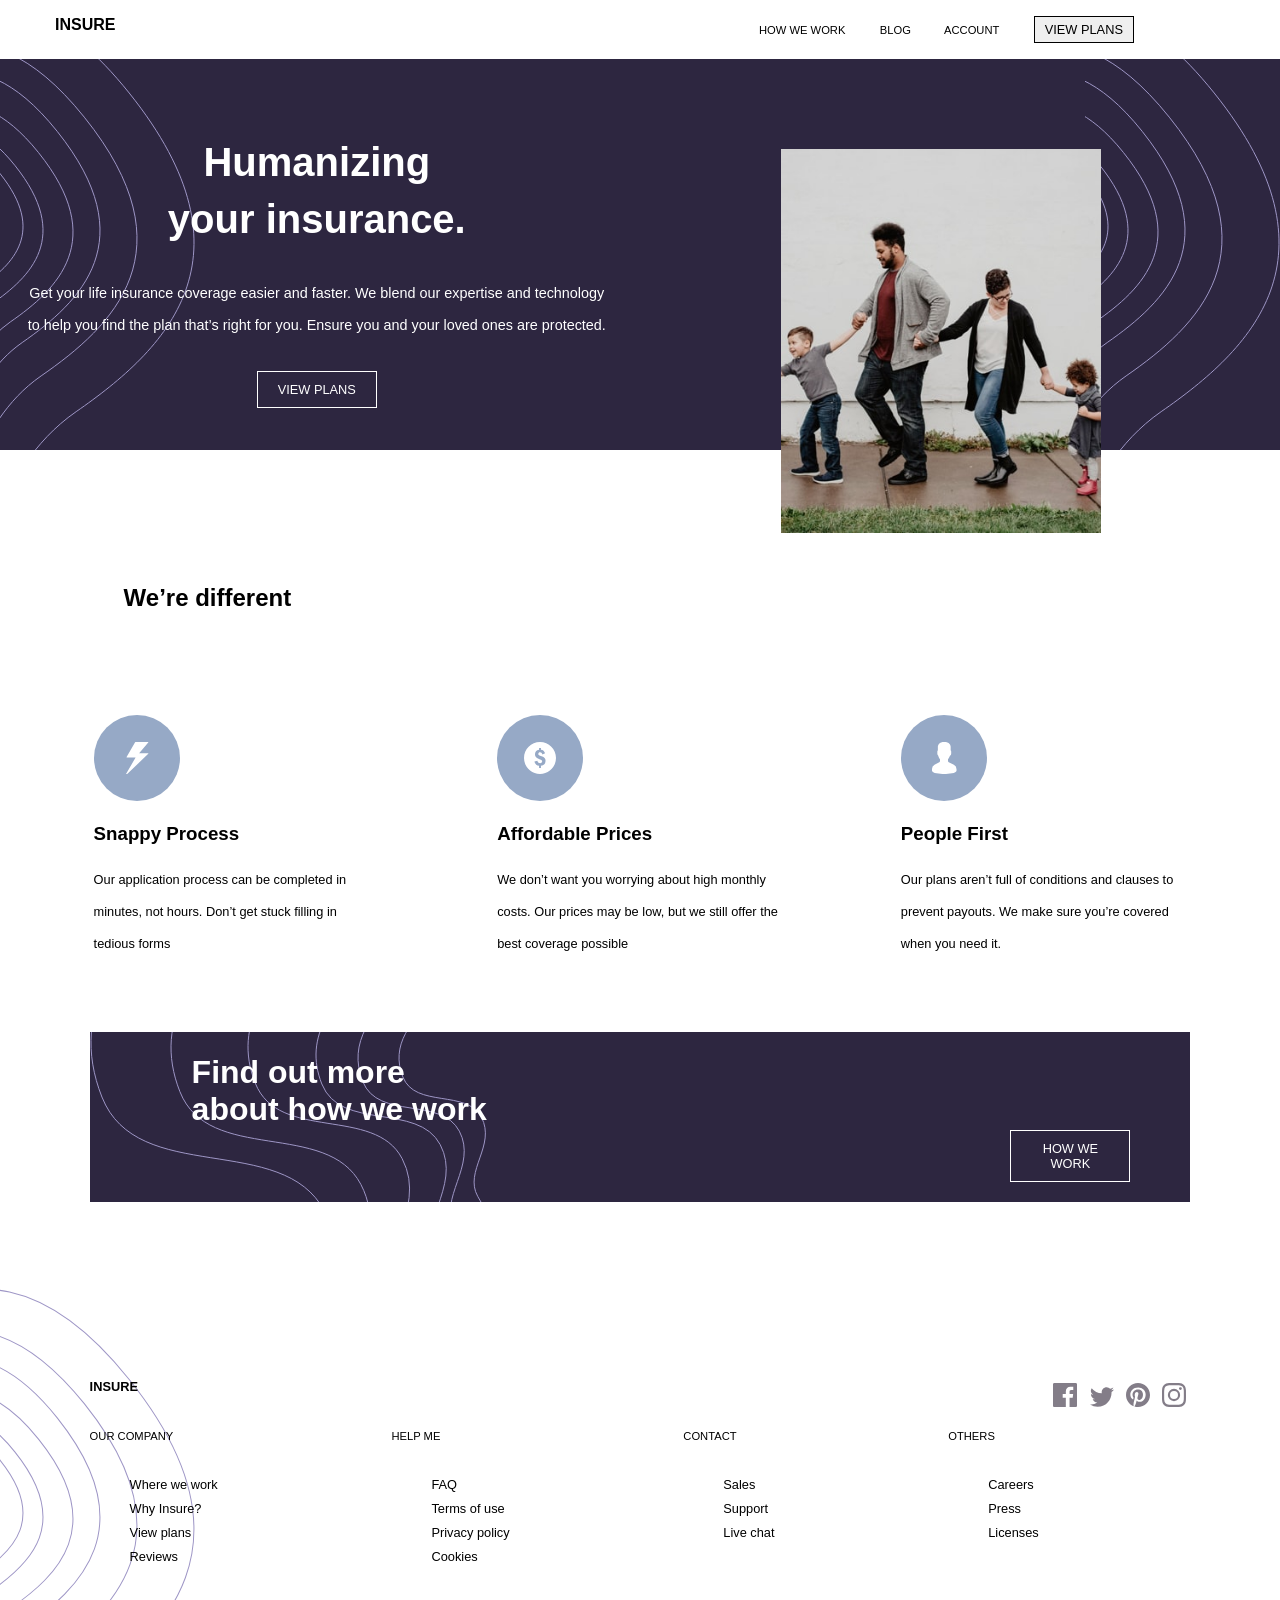
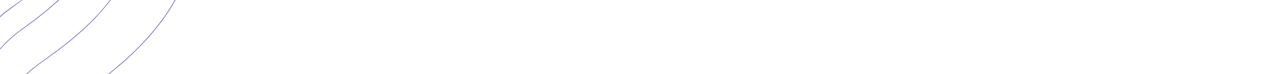
<file: index.html>
<!DOCTYPE html>
<html lang="en">
<head>
  <meta charset="UTF-8">
  <meta name="viewport" content="width=device-width, initial-scale=1.0"> <!-- displays site properly based on user's device -->

  <link rel="icon" type="image/png" sizes="32x32" href="./images/favicon-32x32.png">
  
  <title>Frontend Mentor | Insure landing page</title>
<link href="./css/style.css" rel="stylesheet">
  <!-- Feel free to remove these styles or customise in your own stylesheet 👍 -->
  <style>
    .attribution { font-size: 11px; text-align: center; }
    .attribution a { color: hsl(228, 45%, 44%); }
  </style>
</head>
<body>
  <div class="wrapper">
  <div class="nav">
    <ul class="left"><li><a href="#" class="main">INSURE</a></li></ul>
    
      <ul class="right hidden">
      <li><a href="#">HOW WE WORK</a></li>
      <li> <a href="#">BLOG </a></li>
      <li><a href="#">ACCOUNT</a></li>
      <li><a href="#"><button class="view"> VIEW PLANS</button></a></li>
  </ul>
    
    <div class="toggler">
      <svg xmlns="http://www.w3.org/2000/svg" width="32" height="32"><g fill="none" fill-rule="evenodd"><path fill="#FFF" stroke="#2C2830" stroke-width="1.5" d="M.75.75h30.5v30.5H.75z"/><g fill="#2C2830"><path d="M8 10h16v1.5H8zM8 15h16v1.5H8zM8 20h16v1.5H8z"/></g></g></svg>
    </div>
  </div>
  <secton class="sec">
    <div class="right-sec">
      <picture>
        <source srcset="./images/image-intro-mobile.jpg" media="(min-width:375px)">
          <source srcset="./images/image-intro-desktop.jpg" media="(min-width:1440px)">
          <img src="./images/image-intro-desktop.jpg" alt="Background">
      </picture>
      </div>
  <div class="left-sec">
   <br><br><br><br>
   
  <h1>Humanizing</h1> 
  <h1>your insurance.</h1>
  <p> Get your life insurance coverage easier and faster. We blend our expertise 
  and technology to help you find the plan that’s right for you. Ensure you 
  and your loved ones are protected.</p>
  <button class="bt">VIEW PLANS</button>
    </div>
 </secton>
  <section class="con">
<div class="sec-2">
  <div class="head">
  <!-- <br><br><br><br> -->
  <h2>We’re different</h2>
  </div>

  <article class="art-1">
    <svg xmlns="http://www.w3.org/2000/svg" width="86" height="86"><g fill="none" fill-rule="evenodd"><circle cx="43" cy="43" r="43" fill="#96A9C6"/><path fill="#FFF" fill-rule="nonzero" d="M32 59h1.195l21.072-20.146c.276-.356.123-.534-.46-.534H45.11l9.158-10.786c.276-.356.061-.534-.612-.534h-11.67c-.337 0-.613.119-.888.356l-8.515 14.645c-.061.356.122.534.582.534h8.423L32 59z"/></g></svg>
  <h3> Snappy Process</h3>
  <p> Our application process can be completed in minutes, not hours. Don’t get 
  stuck filling in tedious forms</p>
  </article>

  <article class="art-2">
    <svg xmlns="http://www.w3.org/2000/svg" width="86" height="86"><g fill="none" fill-rule="evenodd"><circle cx="43" cy="43" r="43" fill="#96A9C6"/><path fill="#FFF" fill-rule="nonzero" d="M43 27c-8.836 0-16 7.164-16 16s7.164 16 16 16c8.838 0 16-7.164 16-16s-7.162-16-16-16zm4.363 22.178c-.787.883-1.924 1.402-3.41 1.558V53H42.06v-2.252c-2.479-.254-4.012-1.695-4.604-4.32l2.93-.764c.271 1.65 1.17 2.475 2.695 2.475.713 0 1.24-.176 1.576-.53a1.79 1.79 0 00.504-1.279c0-.518-.168-.91-.504-1.176-.336-.267-1.084-.605-2.242-1.015-1.04-.362-1.855-.717-2.441-1.073a4.032 4.032 0 01-1.428-1.48c-.365-.637-.549-1.379-.549-2.223 0-1.107.328-2.105.98-2.992.653-.885 1.68-1.426 3.083-1.623V33h1.894v1.748c2.117.254 3.488 1.451 4.111 3.594l-2.609 1.07c-.51-1.469-1.295-2.203-2.361-2.203-.535 0-.965.164-1.287.492a1.636 1.636 0 00-.487 1.194c0 .476.157.841.47 1.097.31.254.98.569 2.003.946 1.125.41 2.008.798 2.647 1.164a4.16 4.16 0 011.533 1.513c.38.645.572 1.397.572 2.258 0 1.322-.395 2.424-1.182 3.305z"/></g></svg>
    <h3>Affordable Prices</h3>
    <p>We don’t want you worrying about high monthly costs. Our prices may be low, 
  but we still offer the best coverage possible</p>
  </article>

  <article class="art-3">
    <svg xmlns="http://www.w3.org/2000/svg" width="86" height="86"><g fill="none" fill-rule="evenodd"><circle cx="43" cy="43" r="43" fill="#96A9C6"/><path fill="#FFF" fill-rule="nonzero" d="M52.874 49.874l-5.095-2.547c-.48-.24-.779-.724-.779-1.261v-1.804c.122-.149.25-.32.383-.507.661-.933 1.19-1.972 1.576-3.093a2.116 2.116 0 001.241-1.929V36.6c0-.514-.192-1.011-.533-1.4v-2.837c.03-.293.147-2.04-1.116-3.48C47.455 27.633 45.678 27 43.267 27c-2.412 0-4.19.634-5.285 1.883-1.263 1.44-1.145 3.187-1.115 3.48V35.2a2.127 2.127 0 00-.534 1.4v2.133c0 .65.295 1.255.799 1.658.488 1.935 1.51 3.392 1.868 3.86v1.765c0 .516-.282.99-.734 1.237l-4.758 2.596A4.81 4.81 0 0031 54.073V55.8c0 2.531 8.024 3.2 12.267 3.2 4.242 0 12.266-.669 12.266-3.2v-1.623a4.786 4.786 0 00-2.659-4.303z"/></g></svg>
  <h3>People First</h3>

 <p> Our plans aren’t full of conditions and clauses to prevent payouts. We make 
  sure you’re covered when you need it.</p>
  </article>
  <div class="art-4">
   <h3> Find out more <br>about how we work</h3>

    <button class="btn">HOW WE WORK</button>
  </div>
</div>
  </section>
<br><br><br><br><br><br>
<footer>
 <div class="footer">
   
     <div class="first">INSURE</div>
     <div class="second">
      <svg xmlns="http://www.w3.org/2000/svg" width="24" height="24"><path fill="#837D88" d="M22.675 0H1.325C.593 0 0 .593 0 1.325v21.351C0 23.407.593 24 1.325 24H12.82v-9.294H9.692v-3.622h3.128V8.413c0-3.1 1.893-4.788 4.659-4.788 1.325 0 2.463.099 2.795.143v3.24l-1.918.001c-1.504 0-1.795.715-1.795 1.763v2.313h3.587l-.467 3.622h-3.12V24h6.116c.73 0 1.323-.593 1.323-1.325V1.325C24 .593 23.407 0 22.675 0z"/></svg>
      <svg xmlns="http://www.w3.org/2000/svg" width="24" height="20"><path fill="#837D88" d="M24 2.557a9.83 9.83 0 01-2.828.775A4.932 4.932 0 0023.337.608a9.864 9.864 0 01-3.127 1.195A4.916 4.916 0 0016.616.248c-3.179 0-5.515 2.966-4.797 6.045A13.978 13.978 0 011.671 1.149a4.93 4.93 0 001.523 6.574 4.903 4.903 0 01-2.229-.616c-.054 2.281 1.581 4.415 3.949 4.89a4.935 4.935 0 01-2.224.084 4.928 4.928 0 004.6 3.419A9.9 9.9 0 010 17.54a13.94 13.94 0 007.548 2.212c9.142 0 14.307-7.721 13.995-14.646A10.025 10.025 0 0024 2.557z"/></svg>
      <svg xmlns="http://www.w3.org/2000/svg" width="24" height="24"><path fill="#837D88" d="M12 0C5.373 0 0 5.372 0 12c0 5.084 3.163 9.426 7.627 11.174-.105-.949-.2-2.405.042-3.441.218-.937 1.407-5.965 1.407-5.965s-.359-.719-.359-1.782c0-1.668.967-2.914 2.171-2.914 1.023 0 1.518.769 1.518 1.69 0 1.029-.655 2.568-.994 3.995-.283 1.194.599 2.169 1.777 2.169 2.133 0 3.772-2.249 3.772-5.495 0-2.873-2.064-4.882-5.012-4.882-3.414 0-5.418 2.561-5.418 5.207 0 1.031.397 2.138.893 2.738a.36.36 0 01.083.345l-.333 1.36c-.053.22-.174.267-.402.161-1.499-.698-2.436-2.889-2.436-4.649 0-3.785 2.75-7.262 7.929-7.262 4.163 0 7.398 2.967 7.398 6.931 0 4.136-2.607 7.464-6.227 7.464-1.216 0-2.359-.631-2.75-1.378l-.748 2.853c-.271 1.043-1.002 2.35-1.492 3.146C9.57 23.812 10.763 24 12 24c6.627 0 12-5.373 12-12 0-6.628-5.373-12-12-12z"/></svg>
      <svg xmlns="http://www.w3.org/2000/svg" width="24" height="24"><path fill="#837D88" d="M12 2.163c3.204 0 3.584.012 4.85.07 3.252.148 4.771 1.691 4.919 4.919.058 1.265.069 1.645.069 4.849 0 3.205-.012 3.584-.069 4.849-.149 3.225-1.664 4.771-4.919 4.919-1.266.058-1.644.07-4.85.07-3.204 0-3.584-.012-4.849-.07-3.26-.149-4.771-1.699-4.919-4.92-.058-1.265-.07-1.644-.07-4.849 0-3.204.013-3.583.07-4.849.149-3.227 1.664-4.771 4.919-4.919 1.266-.057 1.645-.069 4.849-.069zM12 0C8.741 0 8.333.014 7.053.072 2.695.272.273 2.69.073 7.052.014 8.333 0 8.741 0 12c0 3.259.014 3.668.072 4.948.2 4.358 2.618 6.78 6.98 6.98C8.333 23.986 8.741 24 12 24c3.259 0 3.668-.014 4.948-.072 4.354-.2 6.782-2.618 6.979-6.98.059-1.28.073-1.689.073-4.948 0-3.259-.014-3.667-.072-4.947-.196-4.354-2.617-6.78-6.979-6.98C15.668.014 15.259 0 12 0zm0 5.838a6.162 6.162 0 100 12.324 6.162 6.162 0 000-12.324zM12 16a4 4 0 110-8 4 4 0 010 8zm6.406-11.845a1.44 1.44 0 100 2.881 1.44 1.44 0 000-2.881z"/></svg>
     </div>
   
 <div class="third
 "> 

  <h4> OUR COMPANY</h4>
  </div>

 <div class="fourth">
   <h4> HELP ME</h4>
</div>

 <div class="fifth">
  <h4>CONTACT</h4>
</div>

 <div class="six">
  <h4>OTHERS</h4>
</div>
 <ul class="one">
  <li>Where we work</li>
  <li>Why Insure?</li>
  <li>View plans</li>
  <li>Reviews</li>
</ul>
 <ul class="two">
  <li> FAQ</li>
  <li>Terms of use</li>
  <li>Privacy policy</li>
  <li>Cookies</li>
</ul>
<ul class="three">
  <li> Sales </li>
   <li>Support </li>
  <li>Live chat </li>
</ul>
<ul class="four">
  <li>Careers</li>
 <li> Press</li>
  <li>Licenses</li>
</ul>

 <!-- <div class="attribution">
    Challenge by <a href="https://www.frontendmentor.io?ref=challenge" target="_blank">Frontend Mentor</a>. 
    Coded by <a href="#">Your Name Here</a>.
  </div>>> -->
 </div>

</footer>
  </div>
  <script src="./javascript/script.js"></script>
</body>
</html>
</file>
<file: css/style.css>
html {
    box-sizing: border-box;
  }
  *, *:before, *:after {
    box-sizing: inherit;
  }
  body{
      /* background-color: red; */
      font-family: Arial, Helvetica, sans-serif;
      margin: 0;
      padding: 0;
  }


  
  .art-4{
    background-color: hsl(256, 26%, 20%);
    color:white;
    /* padding: 10px; */
  }
  .art-4 h3{
    padding: 2px;
    margin-left: 100px;
    margin-top: 20px;
    margin-bottom: 0;
    text-align: left;
    font-size: 2rem;
  }

  
  article{
    padding: 4px
  }
  article p{
    font-size: 0.8rem;
    opacity: 1;
    line-height: 2rem;
  }
  .footer h4{
    font-weight: 100;
    font-size: 0.7rem;
  }
/* Small devices (tablets, 768px and up) */
 @media (min-width: 300px) and (max-width: 800px){

    .nav{
      display: grid;
      grid-template-columns: repeat(2,1fr);
      grid-template-rows: auto;
      grid-template-areas: 
        "left . toggle";
        padding: 10px;
        padding: 2%;
        position: relative;
        
    }
  .left{
      grid-area: left;
      font-weight: bold;
    }
    .left li{
      list-style: none;
    }
    .left li a {
      text-decoration: none;
     
      color: black;
      font-size: 1.5rem;
    }

    .toggler{
        grid-area: toggle;
    }
    .toggler svg{
      margin-top: 20px;
      cursor: pointer;
    }
    .hidden{ 
      display: none;
      /* gap: 5%; */
      /* grid-template-columns: repeat(2,1fr); 
      grid-template-columns: auto; */
      background-color: hsl(270, 9%, 17%);
      background-image: url('../images/bg-pattern-mobile-nav.svg');
      background-repeat: no-repeat;
      background-position: bottom;
      width: 100%;
     text-align: center;
      color: white;
      padding: 5%;
      position: absolute;
      top: 14vw;
      height: 500px;
     }

     /* .tig{
       grid-column: 1/3;
       grid-row: 1/6 ;
     } */

    /* .right{
      display: none;

     } */

     .hidden li{
        list-style: none;
        margin: 10px;
        padding: 5px;
        /* border: 1px solid black; */
        
     }

     .hidden li a{
        text-decoration: none;
        line-height: 28px;
        font-size: 0.9rem;
        color: black;
        /* border: 1px solid black; */
        padding: 5px;
        text-align: center;
        width: 150px;
        color: white;
        word-spacing: 5px;
        font-style: bold;

  }
  .hidden .view{
        color: white;
        width: 250px;
        padding: 10px;
        border: 1px solid white;
        background-color: hsl(256, 26%, 20%);
  }
    .sec{
      /* grid-template-columns: 1fr;
      grid-template-rows: auto; */
      display: grid;
      gap: -2%;
    }
    .right-sec{
      grid-column: 1/2;
      grid-row: 1/2;
      /* border: 2px solid red; */
      text-align: center;
      /* padding: 2%; */
      /* display: block; */
      /* margin-bottom: 0; */
    }
    .right-sec img{
      /* border: 2px solid red; */
      width: 400px;
      /* height: 470px; */
    }
    .left-sec{
      grid-column: 1/2;
      grid-row: 2/3 ;
      /* border: 3px solid blue; */
      background-color: hsl(256, 26%, 20%);
      background-image: url('../images/bg-pattern-intro-left-mobile.svg');
      color: white;
      background-repeat: space;
      /* display: block; */
      text-align: center;
      padding: 5%;
    }
    .left-sec h1{
      padding: 5px;
      font-size: 2.5rem;
      line-height: 20px;
      text-align: center;
    }
    .left-sec p{
      line-height: 30px;
      padding: 5px;
      text-align: center;
    }
    .bt{
      display: block;
      padding: 10px;
      background-color: hsl(256, 26%, 20%);
      width: 120px;
      margin-bottom:  40px;
      color: white;
      margin-top: 50px;
      margin-left: 100px;
    }
    .con{
      padding: 10%;
    }
    .sec-2{
        display: grid;
        grid-template-columns: 1fr;
        grid-template-rows: auto;
        gap: 5%;
    }
    .head{
      grid-column: 1/2;
      grid-row: 1/2;
      text-align: center;
    }
    .art-1{
      grid-column: 1/2;
      grid-row: 2/3;
      text-align: center;
    }
    .art-2{
      grid-column: 1/2;
      grid-row: 3/4;
      text-align: center;
    }
    .art-3{
      grid-column: 1/2;
      grid-row: 4/5;
      text-align: center;
      /* border: 3px solid red; */
    }
   
    .art-4{
      grid-column: 1/2;
      grid-row: 5/7;
      text-align: center;
      padding: 5%;
      background-image: url('../images/bg-pattern-mobile-nav.svg');
      background-repeat: space;
      /* z-index: 1; */
    }
    .art-4 h3{
      font-size: 1.2rem;
      /* text-align: left; */
      line-height: 34px;
      text-align: center;
    }
    .art-4 .btn{
      /* display: block; */
        display: block;
      padding: 2px;
      border: 1px solid #ffff;
      font-size: 0.8rem;
      width: 150px;
      color: white;
      margin-right: 60px;
      background-color: hsl(256, 26%, 20%);
      margin-top: 30px;
      margin-bottom:20px;
      margin-left: 80px;
    } 
    footer{
     
      margin-top: 150px;
     
      /* z-index: 2; */
    }
    .footer{
      display: block;
      gap:5%;
      text-align: center;
      /* border: 3px solid green; */
    }
  
  .first{
   display: block;
    /* border: 3px solid red; */
    padding: 2%;
  }
  .second{
    /* grid-column: 1/2;
    grid-row: 3/6; */
    display: block;
    text-align: center;
  }
  .second svg{
    margin: 5px;
    /* border: 2px solid blue; */
  }
  .third{
    display: block;
    text-align: center;
    }
  .fourth{
    display: block;
    text-align: center;
  }
  .fifth{
    display: block;
    text-align: center;
  }
  .six{
    display: block;
    text-align: center;
  }
  .one,.two,.three,.four{
    display: block;
    padding: 4%;
    text-align: center;
  }
  .one li, .two li, .three li, .four li{
    list-style: none;
    text-align: center;
    line-height: 30px;
    font-size: 0.8rem;
    margin-left: 10px;
    /* border: 3px solid red; */
  }

} 

  /* Large devices (large desktops, 1200px and up) */


  @media (min-width: 801px) {
     .nav {
      display:grid;
      grid-template-columns: repeat(4, 1fr);
      grid-template-rows: auto;
      gap: 10%
    }
    .toggler{
      display: none;
    }
    .left{
      grid-column: 1/3;
      
    }
    .right{
      grid-column: 3/5;
    }
   .nav ul li{
      display: inline;
      /* border: 3px solid red; */
      list-style: none;
     }
     li a{
      text-decoration: none;
      margin: 0 10px;
      padding: 5px;
      color: black;
      font-size: 0.7rem;
     }
     .main{
       font-weight: bold;
       font-size: 1rem;
     }
     button{
       padding: 5px;
       border: 1px solid black;
       font-size: 0.8rem;
       width: 100px;
     }
     button:hover{
       background-color: black;
       color: white;
       border: 1px solid black;
       
     }
     .sec{
       display: grid;
       background-color: hsl(256, 26%, 20%);
       color: white;
       grid-template-columns: repeat(2, 1fr);
       /* grid-template-rows: 1fr; */
       gap: 1%;
       position: relative;
       background-image: url('../images/bg-pattern-intro-left-desktop.svg');
       background-repeat: no-repeat;
       background-position: right;
     }
     .left-sec{
       grid-template-columns: 1/3;
       text-align: center;
       background-image: url('../images/bg-pattern-intro-left-desktop.svg');
       background-repeat: no-repeat;
       background-position: left;
       padding: 2px;
       
     }
     .right-sec{
      grid-template-columns: 3/5;
      grid-template-rows: 1/3;
      z-index: 1;
      position: absolute;
      top: 7vw;
      right: 14vw;
      /* border: 3px solid green; */
     }

     h1{
       margin: 2px 10px;
       padding: 5px;
       font-size: 2.5rem;
       text-align: center;
     }
     .left-sec p{
       text-align: center;
       font-size: 0.9rem;
       padding: 10px;
       margin: 20px 10px;
       line-height: 2rem;
       font-weight: lighter;
       
       
     }
     .bt{
      padding: 10px;
      border: 1px solid #ffff;
      font-size: 0.8rem;
      width: 120px;
      color: white;
      background-color: hsl(256, 26%, 20%);
      margin-bottom: 40px;
      
     }
     img{
       display: block;
       width: 320px;
     
     }
     .con{
       padding: 7%;
       /* background-image: url('../images/bg-pattern-intro-left-desktop.svg');
       background-repeat: ; */
     }
     .sec-2{
       display: grid;
       grid-template-columns: repeat(3, 1fr);
       grid-column: auto;
       gap: 10%;
       align-items: center;
     }
     .sec-2 h2{
       text-align: left;
       padding: 1.5rem;
       margin-left: 10px;
     }
     .head{
       grid-column: 1/4;
       grid-row: auto;
       text-align: left;
       /* border: 3px solid red; */
     }
     .art-1{
        grid-column:1/2;
        grid-row: 2/3;
     }
     .art-2{
      grid-column:2/3;
      grid-row: 2/3;
   }
   .art-3{
    grid-column:3/4;
    grid-row: 2/3;
 }
 .art-4{
  grid-column:1/4;
  grid-row: 3/4;
  background-image: url('../images/bg-pattern-how-we-work-desktop.svg');
  background-repeat:  repeat-y;

}
   .art-4 .btn{
     /* display: block; */
     float: right;
     padding: 10px;
     border: 1px solid #ffff;
     font-size: 0.8rem;
     width: 120px;
     color: white;
     margin-right: 60px;
     background-color: hsl(256, 26%, 20%);
     margin-top: 0;
     margin-bottom:20px;
   }  
   footer{
     padding: 7%;
     background-image: url('../images/bg-pattern-intro-left-desktop.svg');
     background-repeat: no-repeat;
   }
   .footer{
     display: grid;
     grid-template-columns: repeat(4, 1fr);
     grid-template-columns: auto;
     grid-column-gap: 2%
   }
   .first{
     grid-column: 1/3;
     grid-row: 1/2;
     /* background-color: hsl(273, 4%, 51%); */
     /* background-color: gainsboro; */
     font-size: 0.8rem;
     font-weight: bold;

   }
   .second{
     grid-column: 3/5;
     grid-row: 1/2;
     text-align: right;
      /* background-color: gainsboro; */

      }
      .second svg{
        margin: 4px;
        
      }
      .third{
          grid-column: 1/2;
          grid-row: 2/3;
      }
      .fourth{
        grid-column: 2/3;
        grid-row: 2/3;
      }
      .fifth{
        grid-column: 3/4;
        grid-row: 2/3;
      }
      .six{
        grid-column: 4/5;
        grid-row: 2/3;
      }
      ul.one{
        grid-column: 1/2;
        grid-row:4/6 ;
        /* padding: 2%; */
        /* border: 3px solid red; */
        }
        
        ul.two{
            grid-column: 2/3;
            grid-row: 4/6;
            /* padding: 2%; */
            /* border: 3px solid blue; */
        }
        ul.three{
          grid-column: 3/4;
          grid-row: 4/6;
          /* padding: 2%; */
          /* border: 3px solid green; */
        }

        ul.four{
          grid-column: 4/5;
          grid-row: 4/6;
          /* border: 3px solid chartreuse; */
        }
      .one li, .two li, .three li, .four li{
        list-style: none;
        font-size: 0.8rem;
        line-height: 24px;
      }
   }
</file>
